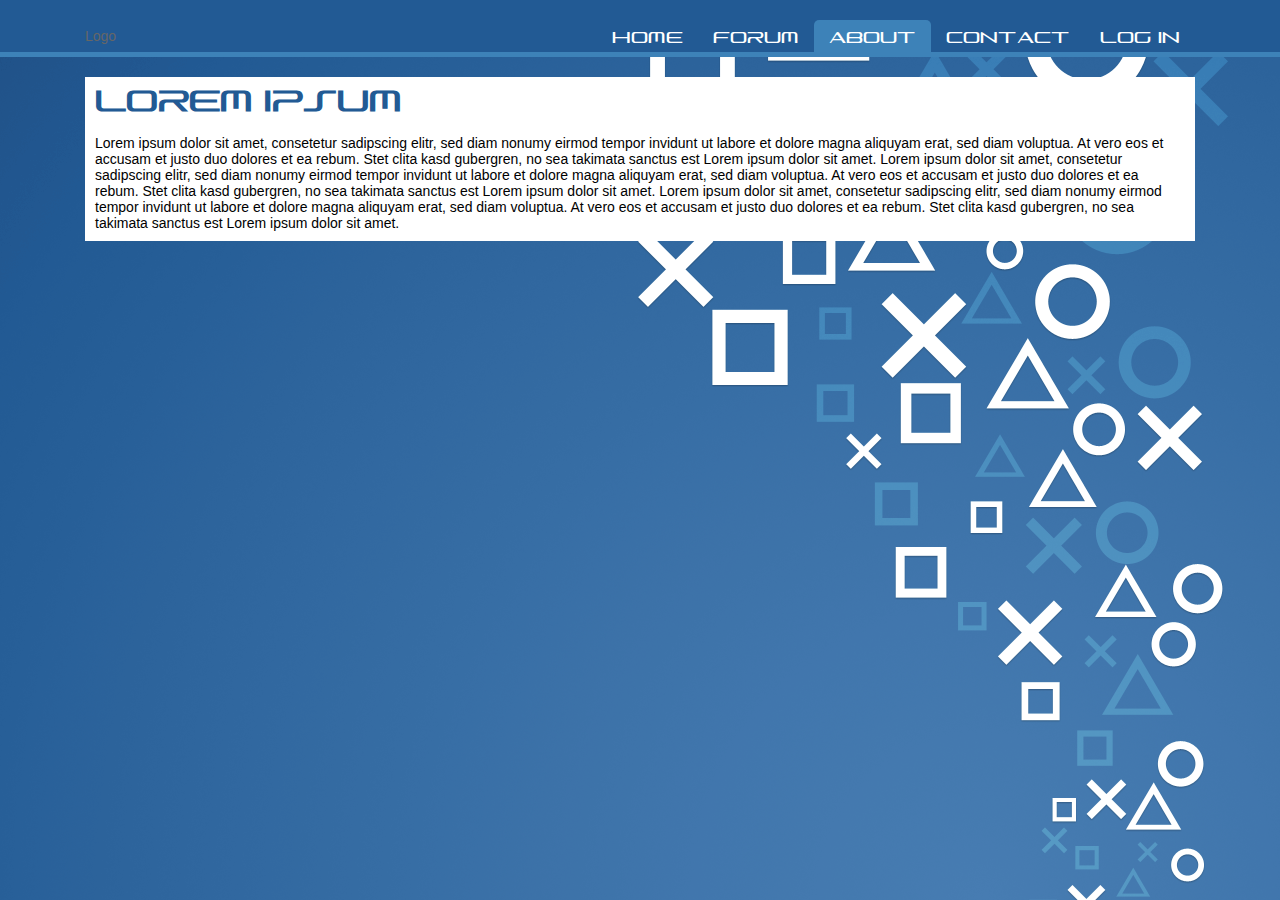
<file: about.html>
<!DOCTYPE html>
<html lang="en" dir="ltr">

<head>
  <title>Forum</title>
  <link rel="stylesheet" href="https://use.fontawesome.com/releases/v5.0.10/css/all.css" integrity="sha384-+d0P83n9kaQMCwj8F4RJB66tzIwOKmrdb46+porD/OvrJ+37WqIM7UoBtwHO6Nlg" crossorigin="anonymous">
  <link rel="stylesheet" type="text/css" href="css/styles.css" />
  <meta name="viewport" content="width=device-width, initial-scale=1">
</head>

<body>

  <div class="nav-wrap">
    <div class="container">
      <a href="">Logo</a>
      <a class="nav-open-link" href="javascript:;"><i class="fas fa-bars"></i></a>
      <ul class="group" id="fancy-nav">
        <li><a href="index.html">Home</a></li>
        <li><a href="forum.html">Forum</a></li>
        <li class="active"><a href="about.html">About</a></li>
        <li><a href="contact.html">Contact</a></li>
        <li><a href="login.html">Log In</a></li>
      </ul>
    </div>
  </div>

  <div class="container">
    <div class="about bgWhite">
      <h1>Lorem ipsum</h1>
      <p>Lorem ipsum dolor sit amet, consetetur sadipscing elitr, sed diam nonumy eirmod tempor invidunt ut labore et dolore magna aliquyam erat, sed diam voluptua. At vero eos et accusam et justo duo dolores et ea rebum. Stet clita kasd gubergren, no sea takimata sanctus est Lorem ipsum dolor sit amet. Lorem ipsum dolor sit amet, consetetur sadipscing elitr, sed diam nonumy eirmod tempor invidunt ut labore et dolore magna aliquyam erat, sed diam voluptua. At vero eos et accusam et justo duo dolores et ea rebum. Stet clita kasd gubergren, no sea takimata sanctus est Lorem ipsum dolor sit amet. Lorem ipsum dolor sit amet, consetetur sadipscing elitr, sed diam nonumy eirmod tempor invidunt ut labore et dolore magna aliquyam erat, sed diam voluptua. At vero eos et accusam et justo duo dolores et ea rebum. Stet clita kasd gubergren, no sea takimata sanctus est Lorem ipsum dolor sit amet.</p>
    </div>
  </div>

  <script type="text/javascript" src="js/jquery-3.3.1.js"></script>
  <script type="text/javascript" src="js/functions.js"></script>
</body>

</html>
</file>
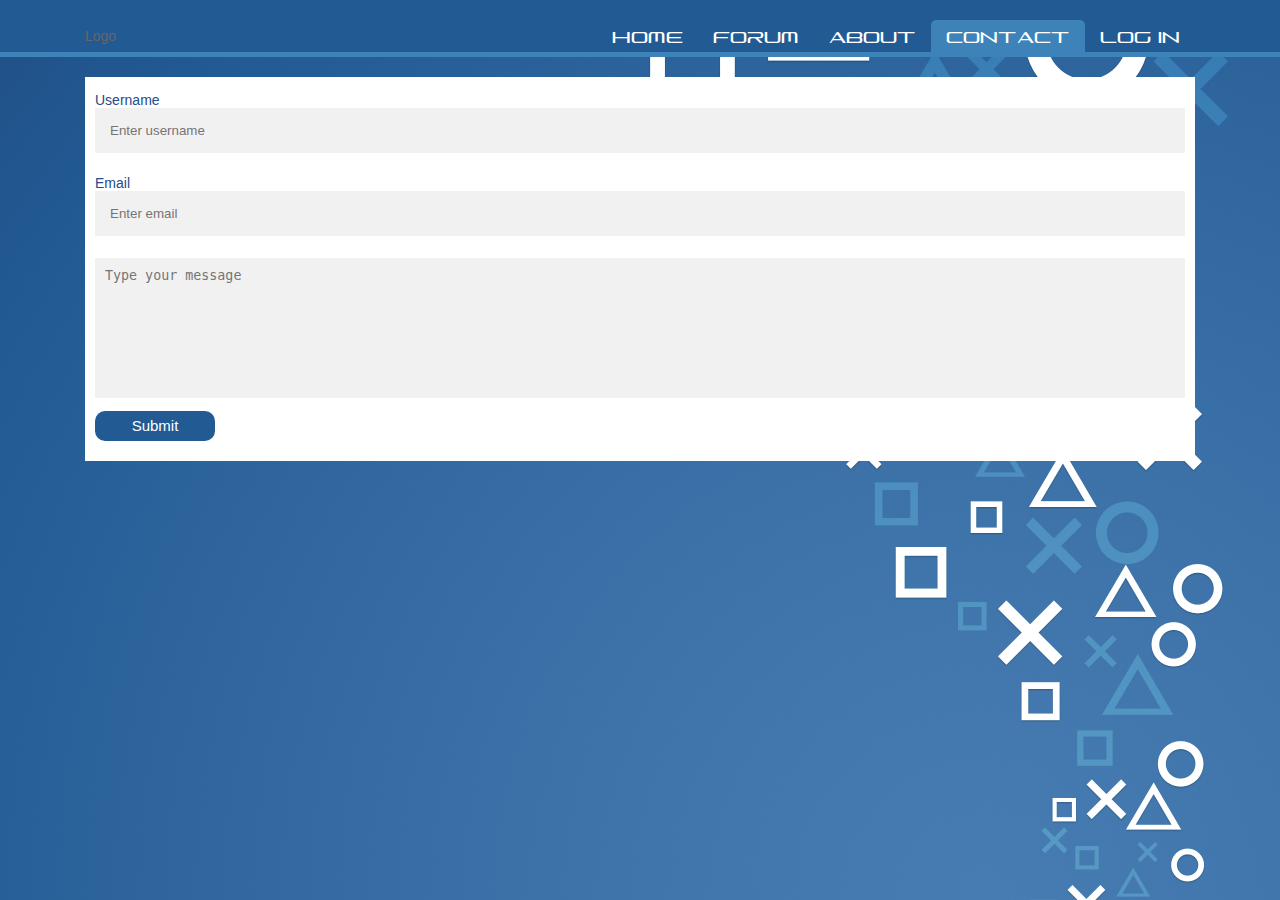
<file: contact.html>
<!DOCTYPE html>
<html lang="en" dir="ltr">

<head>
  <title>Forum</title>
  <link rel="stylesheet" href="https://use.fontawesome.com/releases/v5.0.10/css/all.css" integrity="sha384-+d0P83n9kaQMCwj8F4RJB66tzIwOKmrdb46+porD/OvrJ+37WqIM7UoBtwHO6Nlg" crossorigin="anonymous">
  <link rel="stylesheet" type="text/css" href="css/styles.css" />
  <meta name="viewport" content="width=device-width, initial-scale=1">
</head>

<body>

  <div class="nav-wrap">
    <div class="container">
      <a href="">Logo</a>
      <a class="nav-open-link" href="javascript:;"><i class="fas fa-bars"></i></a>
      <ul class="group" id="fancy-nav">
        <li><a href="index.html">Home</a></li>
        <li><a href="forum.html">Forum</a></li>
        <li><a href="about.html">About</a></li>
        <li class="active"><a href="contact.html">Contact</a></li>
        <li><a href="login.html">Log In</a></li>
      </ul>
    </div>
  </div>

  <div class="container">
    <div class="contact-wrapper bgWhite">
      <form class="contact" action="index.html" method="post">
        <div class="input-group">
          <label for="uname">Username</label>
          <input type="text" name="uname" placeholder="Enter username">
        </div>
        <div class="input-group">
          <label for="email">Email</label>
          <input type="text" name="email" placeholder="Enter email">
        </div>
        <textarea name="topic-body" rows="8" placeholder="Type your message"></textarea>
        <button type="submit" name="button">Submit</button>
      </form>
    </div>
  </div>

  <script type="text/javascript" src="js/jquery-3.3.1.js"></script>
  <script type="text/javascript" src="js/functions.js"></script>
</body>

</html>
</file>
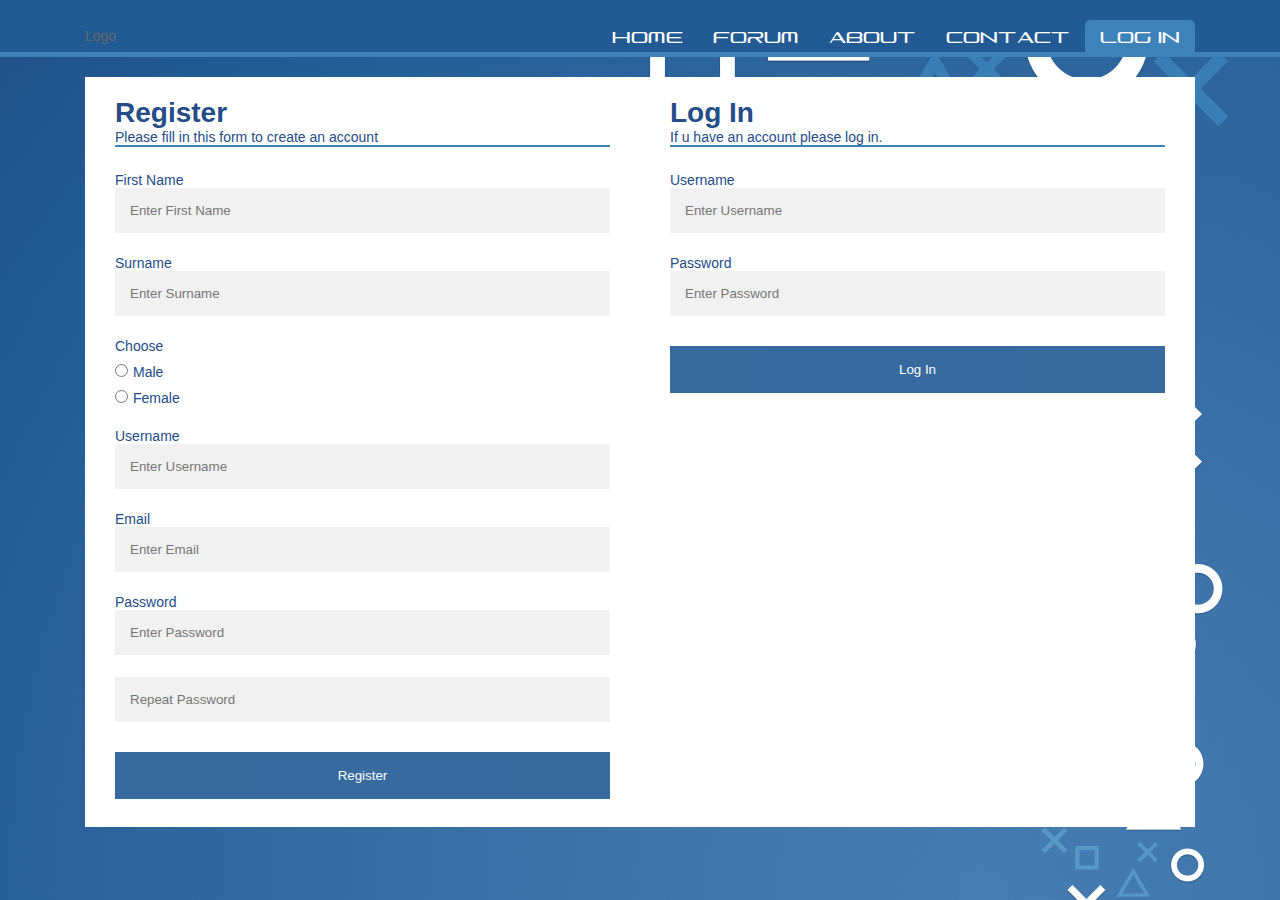
<file: login.html>
<!DOCTYPE html>
<html lang="en" dir="ltr">

<head>
  <title>Forum</title>
  <link rel="stylesheet" href="https://use.fontawesome.com/releases/v5.0.10/css/all.css" integrity="sha384-+d0P83n9kaQMCwj8F4RJB66tzIwOKmrdb46+porD/OvrJ+37WqIM7UoBtwHO6Nlg" crossorigin="anonymous">
  <link rel="stylesheet" type="text/css" href="css/styles.css" />
  <meta name="viewport" content="width=device-width, initial-scale=1">
</head>

<body>

  <div class="nav-wrap">
    <div class="container">
      <a href="">Logo</a>
      <a class="nav-open-link" href="javascript:;"><i class="fas fa-bars"></i></a>
      <ul class="group" id="fancy-nav">
        <li><a href="index.html">Home</a></li>
        <li><a href="forum.html">Forum</a></li>
        <li><a href="about.html">About</a></li>
        <li><a href="contact.html">Contact</a></li>
        <li class="active"><a href="login.html">Log In</a></li>
      </ul>
    </div>
  </div>

  <div class="container login">
    <div class="register-login-wrap">
      <div class="register">
        <form class="register" action="index.html">
          <div class="form-heading">
            <h1>Register</h1>
            <p>Please fill in this form to create an account</p>
            <hr>
          </div>
          <div class="input-group">
            <label for="fname">First Name</label>
            <input id="fname" type="text" placeholder="Enter First Name" name="fname" required>
          </div>
          <div class="input-group">
            <label for="sname">Surname</label>
            <input type="text" placeholder="Enter Surname" name="sname" required>
          </div>
          <div class="input-group input-radio">
            <label for="gender">Choose</label>
            <label><input id="male" type="radio" name="gender" value="male">Male</label>
            <label><input id="female" type="radio" name="gender" value="female">Female</label>
          </div>
          <div class="input-group">
            <label for="uname">Username</label>
            <input type="text" placeholder="Enter Username" name="uname" required>
          </div>
          <div class="input-group">
            <label for="email">Email</label>
            <input type="text" placeholder="Enter Email" name="email" required>
          </div>
          <div class="input-group">
            <label for="psw">Password</label>
            <input type="password" placeholder="Enter Password" name="psw" required>
          </div>
          <div class="input-group">
            <label for="psw-repeat"></label>
            <input type="password" placeholder="Repeat Password" name="psw-repeat" required>
          </div>
          <button type="submit" class="registerbtn">Register</button>

        </form>
      </div>

      <div class="login">
        <form>
          <div class="form-heading">
            <h1>Log In</h1>
            <p>If u have an account please log in.</p>
            <hr>
          </div>
          <div class="input-group">
            <label for="uname">Username</label>
            <input type="text" placeholder="Enter Username" name="uname" required>
          </div>
          <div class="input-group">
            <label for="psw">Password</label>
            <input type="password" placeholder="Enter Password" name="psw" required>
          </div>

          <button type="submit" class="registerbtn">Log In</button>
        </form>
      </div>
    </div>
  </div>

  <script type="text/javascript" src="js/jquery-3.3.1.js"></script>
  <script type="text/javascript" src="js/functions.js"></script>
</body>

</html>
</file>
<file: css/styles.css>
/*!
Chosen, a Select Box Enhancer for jQuery and Prototype
by Patrick Filler for Harvest, http://getharvest.com

Version 1.8.5
Full source at https://github.com/harvesthq/chosen
Copyright (c) 2011-2018 Harvest http://getharvest.com

MIT License, https://github.com/harvesthq/chosen/blob/master/LICENSE.md
This file is generated by `grunt build`, do not edit it by hand.
*/
/* @group Base */
.chosen-container {
  position: relative;
  display: inline-block;
  vertical-align: middle;
  font-size: 13px;
  -webkit-user-select: none;
  -moz-user-select: none;
  -ms-user-select: none;
  user-select: none; }

.chosen-container * {
  -webkit-box-sizing: border-box;
  box-sizing: border-box; }

.chosen-container .chosen-drop {
  position: absolute;
  top: 100%;
  z-index: 1010;
  width: 100%;
  border: 1px solid #aaa;
  border-top: 0;
  background: #fff;
  -webkit-box-shadow: 0 4px 5px rgba(0, 0, 0, 0.15);
  box-shadow: 0 4px 5px rgba(0, 0, 0, 0.15);
  display: none; }

.chosen-container.chosen-with-drop .chosen-drop {
  display: block; }

.chosen-container a {
  cursor: pointer; }

.chosen-container .search-choice .group-name, .chosen-container .chosen-single .group-name {
  margin-right: 4px;
  overflow: hidden;
  white-space: nowrap;
  -o-text-overflow: ellipsis;
  text-overflow: ellipsis;
  font-weight: normal;
  color: #999999; }

.chosen-container .search-choice .group-name:after, .chosen-container .chosen-single .group-name:after {
  content: ":";
  padding-left: 2px;
  vertical-align: top; }

/* @end */
/* @group Single Chosen */
.chosen-container-single .chosen-single {
  position: relative;
  display: block;
  overflow: hidden;
  padding: 0 0 0 8px;
  height: 25px;
  border: 1px solid #aaa;
  border-radius: 5px;
  background-color: #fff;
  background: -webkit-gradient(linear, left top, left bottom, color-stop(20%, #fff), color-stop(50%, #f6f6f6), color-stop(52%, #eee), to(#f4f4f4));
  background: -webkit-linear-gradient(#fff 20%, #f6f6f6 50%, #eee 52%, #f4f4f4 100%);
  background: -o-linear-gradient(#fff 20%, #f6f6f6 50%, #eee 52%, #f4f4f4 100%);
  background: linear-gradient(#fff 20%, #f6f6f6 50%, #eee 52%, #f4f4f4 100%);
  background-clip: padding-box;
  -webkit-box-shadow: 0 0 3px #fff inset, 0 1px 1px rgba(0, 0, 0, 0.1);
  box-shadow: 0 0 3px #fff inset, 0 1px 1px rgba(0, 0, 0, 0.1);
  color: #444;
  text-decoration: none;
  white-space: nowrap;
  line-height: 24px; }

.chosen-container-single .chosen-single input[type="text"] {
  cursor: pointer;
  opacity: 0;
  position: absolute;
  width: 0; }

.chosen-container-single .chosen-default {
  color: #999; }

.chosen-container-single .chosen-single span {
  display: block;
  overflow: hidden;
  margin-right: 26px;
  -o-text-overflow: ellipsis;
  text-overflow: ellipsis;
  white-space: nowrap; }

.chosen-container-single .chosen-single-with-deselect span {
  margin-right: 38px; }

.chosen-container-single .chosen-single abbr {
  position: absolute;
  top: 6px;
  right: 26px;
  display: block;
  width: 12px;
  height: 12px;
  background: url("chosen-sprite.png") -42px 1px no-repeat;
  font-size: 1px; }

.chosen-container-single .chosen-single abbr:hover {
  background-position: -42px -10px; }

.chosen-container-single.chosen-disabled .chosen-single abbr:hover {
  background-position: -42px -10px; }

.chosen-container-single .chosen-single div {
  position: absolute;
  top: 0;
  right: 0;
  display: block;
  width: 18px;
  height: 100%; }

.chosen-container-single .chosen-single div b {
  display: block;
  width: 100%;
  height: 100%;
  background: url("chosen-sprite.png") no-repeat 0px 2px; }

.chosen-container-single .chosen-search {
  position: relative;
  z-index: 1010;
  margin: 0;
  padding: 3px 4px;
  white-space: nowrap; }

.chosen-container-single .chosen-search input[type="text"] {
  margin: 1px 0;
  padding: 4px 20px 4px 5px;
  width: 100%;
  height: auto;
  outline: 0;
  border: 1px solid #aaa;
  background: url("chosen-sprite.png") no-repeat 100% -20px;
  font-size: 1em;
  font-family: sans-serif;
  line-height: normal;
  border-radius: 0; }

.chosen-container-single .chosen-drop {
  margin-top: -1px;
  border-radius: 0 0 4px 4px;
  background-clip: padding-box; }

.chosen-container-single.chosen-container-single-nosearch .chosen-search {
  position: absolute;
  opacity: 0;
  pointer-events: none; }

/* @end */
/* @group Results */
.chosen-container .chosen-results {
  color: #444;
  position: relative;
  overflow-x: hidden;
  overflow-y: auto;
  margin: 0 4px 4px 0;
  padding: 0 0 0 4px;
  max-height: 240px;
  -webkit-overflow-scrolling: touch; }

.chosen-container .chosen-results li {
  display: none;
  margin: 0;
  padding: 5px 6px;
  list-style: none;
  line-height: 15px;
  word-wrap: break-word;
  -webkit-touch-callout: none; }

.chosen-container .chosen-results li.active-result {
  display: list-item;
  cursor: pointer; }

.chosen-container .chosen-results li.disabled-result {
  display: list-item;
  color: #ccc;
  cursor: default; }

.chosen-container .chosen-results li.highlighted {
  background-color: #3875d7;
  background-image: -webkit-gradient(linear, left top, left bottom, color-stop(20%, #3875d7), color-stop(90%, #2a62bc));
  background-image: -webkit-linear-gradient(#3875d7 20%, #2a62bc 90%);
  background-image: -o-linear-gradient(#3875d7 20%, #2a62bc 90%);
  background-image: linear-gradient(#3875d7 20%, #2a62bc 90%);
  color: #fff; }

.chosen-container .chosen-results li.no-results {
  color: #777;
  display: list-item;
  background: #f4f4f4; }

.chosen-container .chosen-results li.group-result {
  display: list-item;
  font-weight: bold;
  cursor: default; }

.chosen-container .chosen-results li.group-option {
  padding-left: 15px; }

.chosen-container .chosen-results li em {
  font-style: normal;
  text-decoration: underline; }

/* @end */
/* @group Multi Chosen */
.chosen-container-multi .chosen-choices {
  position: relative;
  overflow: hidden;
  margin: 0;
  padding: 0 5px;
  width: 100%;
  height: auto;
  border: 1px solid #aaa;
  background-color: #fff;
  background-image: -webkit-gradient(linear, left top, left bottom, color-stop(1%, #eee), color-stop(15%, #fff));
  background-image: -webkit-linear-gradient(#eee 1%, #fff 15%);
  background-image: -o-linear-gradient(#eee 1%, #fff 15%);
  background-image: linear-gradient(#eee 1%, #fff 15%);
  cursor: text; }

.chosen-container-multi .chosen-choices li {
  float: left;
  list-style: none; }

.chosen-container-multi .chosen-choices li.search-field {
  margin: 0;
  padding: 0;
  white-space: nowrap; }

.chosen-container-multi .chosen-choices li.search-field input[type="text"] {
  margin: 1px 0;
  padding: 0;
  height: 25px;
  outline: 0;
  border: 0 !important;
  background: transparent !important;
  -webkit-box-shadow: none;
  box-shadow: none;
  color: #999;
  font-size: 100%;
  font-family: sans-serif;
  line-height: normal;
  border-radius: 0;
  width: 25px; }

.chosen-container-multi .chosen-choices li.search-choice {
  position: relative;
  margin: 3px 5px 3px 0;
  padding: 3px 20px 3px 5px;
  border: 1px solid #aaa;
  max-width: 100%;
  border-radius: 3px;
  background-color: #eeeeee;
  background-image: -webkit-gradient(linear, left top, left bottom, color-stop(20%, #f4f4f4), color-stop(50%, #f0f0f0), color-stop(52%, #e8e8e8), to(#eee));
  background-image: -webkit-linear-gradient(#f4f4f4 20%, #f0f0f0 50%, #e8e8e8 52%, #eee 100%);
  background-image: -o-linear-gradient(#f4f4f4 20%, #f0f0f0 50%, #e8e8e8 52%, #eee 100%);
  background-image: linear-gradient(#f4f4f4 20%, #f0f0f0 50%, #e8e8e8 52%, #eee 100%);
  background-size: 100% 19px;
  background-repeat: repeat-x;
  background-clip: padding-box;
  -webkit-box-shadow: 0 0 2px #fff inset, 0 1px 0 rgba(0, 0, 0, 0.05);
  box-shadow: 0 0 2px #fff inset, 0 1px 0 rgba(0, 0, 0, 0.05);
  color: #333;
  line-height: 13px;
  cursor: default; }

.chosen-container-multi .chosen-choices li.search-choice span {
  word-wrap: break-word; }

.chosen-container-multi .chosen-choices li.search-choice .search-choice-close {
  position: absolute;
  top: 4px;
  right: 3px;
  display: block;
  width: 12px;
  height: 12px;
  background: url("chosen-sprite.png") -42px 1px no-repeat;
  font-size: 1px; }

.chosen-container-multi .chosen-choices li.search-choice .search-choice-close:hover {
  background-position: -42px -10px; }

.chosen-container-multi .chosen-choices li.search-choice-disabled {
  padding-right: 5px;
  border: 1px solid #ccc;
  background-color: #e4e4e4;
  background-image: -webkit-gradient(linear, left top, left bottom, color-stop(20%, #f4f4f4), color-stop(50%, #f0f0f0), color-stop(52%, #e8e8e8), to(#eee));
  background-image: -webkit-linear-gradient(#f4f4f4 20%, #f0f0f0 50%, #e8e8e8 52%, #eee 100%);
  background-image: -o-linear-gradient(#f4f4f4 20%, #f0f0f0 50%, #e8e8e8 52%, #eee 100%);
  background-image: linear-gradient(#f4f4f4 20%, #f0f0f0 50%, #e8e8e8 52%, #eee 100%);
  color: #666; }

.chosen-container-multi .chosen-choices li.search-choice-focus {
  background: #d4d4d4; }

.chosen-container-multi .chosen-choices li.search-choice-focus .search-choice-close {
  background-position: -42px -10px; }

.chosen-container-multi .chosen-results {
  margin: 0;
  padding: 0; }

.chosen-container-multi .chosen-drop .result-selected {
  display: list-item;
  color: #ccc;
  cursor: default; }

/* @end */
/* @group Active  */
.chosen-container-active .chosen-single {
  border: 1px solid #5897fb;
  -webkit-box-shadow: 0 0 5px rgba(0, 0, 0, 0.3);
  box-shadow: 0 0 5px rgba(0, 0, 0, 0.3); }

.chosen-container-active.chosen-with-drop .chosen-single {
  border: 1px solid #aaa;
  border-bottom-right-radius: 0;
  border-bottom-left-radius: 0;
  background-image: -webkit-gradient(linear, left top, left bottom, color-stop(20%, #eee), color-stop(80%, #fff));
  background-image: -webkit-linear-gradient(#eee 20%, #fff 80%);
  background-image: -o-linear-gradient(#eee 20%, #fff 80%);
  background-image: linear-gradient(#eee 20%, #fff 80%);
  -webkit-box-shadow: 0 1px 0 #fff inset;
  box-shadow: 0 1px 0 #fff inset; }

.chosen-container-active.chosen-with-drop .chosen-single div {
  border-left: none;
  background: transparent; }

.chosen-container-active.chosen-with-drop .chosen-single div b {
  background-position: -18px 2px; }

.chosen-container-active .chosen-choices {
  border: 1px solid #5897fb;
  -webkit-box-shadow: 0 0 5px rgba(0, 0, 0, 0.3);
  box-shadow: 0 0 5px rgba(0, 0, 0, 0.3); }

.chosen-container-active .chosen-choices li.search-field input[type="text"] {
  color: #222 !important; }

/* @end */
/* @group Disabled Support */
.chosen-disabled {
  opacity: 0.5 !important;
  cursor: default; }

.chosen-disabled .chosen-single {
  cursor: default; }

.chosen-disabled .chosen-choices .search-choice .search-choice-close {
  cursor: default; }

/* @end */
/* @group Right to Left */
.chosen-rtl {
  text-align: right; }

.chosen-rtl .chosen-single {
  overflow: visible;
  padding: 0 8px 0 0; }

.chosen-rtl .chosen-single span {
  margin-right: 0;
  margin-left: 26px;
  direction: rtl; }

.chosen-rtl .chosen-single-with-deselect span {
  margin-left: 38px; }

.chosen-rtl .chosen-single div {
  right: auto;
  left: 3px; }

.chosen-rtl .chosen-single abbr {
  right: auto;
  left: 26px; }

.chosen-rtl .chosen-choices li {
  float: right; }

.chosen-rtl .chosen-choices li.search-field input[type="text"] {
  direction: rtl; }

.chosen-rtl .chosen-choices li.search-choice {
  margin: 3px 5px 3px 0;
  padding: 3px 5px 3px 19px; }

.chosen-rtl .chosen-choices li.search-choice .search-choice-close {
  right: auto;
  left: 4px; }

.chosen-rtl.chosen-container-single .chosen-results {
  margin: 0 0 4px 4px;
  padding: 0 4px 0 0; }

.chosen-rtl .chosen-results li.group-option {
  padding-right: 15px;
  padding-left: 0; }

.chosen-rtl.chosen-container-active.chosen-with-drop .chosen-single div {
  border-right: none; }

.chosen-rtl .chosen-search input[type="text"] {
  padding: 4px 5px 4px 20px;
  background: url("chosen-sprite.png") no-repeat -30px -20px;
  direction: rtl; }

.chosen-rtl.chosen-container-single .chosen-single div b {
  background-position: 6px 2px; }

.chosen-rtl.chosen-container-single.chosen-with-drop .chosen-single div b {
  background-position: -12px 2px; }

/* @end */
/* @group Retina compatibility */
@media only screen and (-webkit-min-device-pixel-ratio: 1.5), only screen and (-o-min-device-pixel-ratio: 3/2), only screen and (min-resolution: 144dpi), only screen and (min-resolution: 1.5dppx) {
  .chosen-rtl .chosen-search input[type="text"],
  .chosen-container-single .chosen-single abbr,
  .chosen-container-single .chosen-single div b,
  .chosen-container-single .chosen-search input[type="text"],
  .chosen-container-multi .chosen-choices .search-choice .search-choice-close,
  .chosen-container .chosen-results-scroll-down span,
  .chosen-container .chosen-results-scroll-up span {
    background-image: url("chosen-sprite@2x.png") !important;
    background-size: 52px 37px !important;
    background-repeat: no-repeat !important; } }

/* @end */
* {
  -webkit-box-sizing: border-box;
  box-sizing: border-box;
  margin: 0;
  padding: 0;
  border: 0; }

body {
  font-size: 14px;
  font-family: 'Helvetica', sans-serif;
  background-image: url("../images/ps4.png");
  background-position: top right;
  background-attachment: fixed;
  padding-bottom: 50px; }

.container {
  max-width: 1140px;
  padding: 0 15px;
  margin-top: 20px !important;
  margin: 0 auto; }

.bgWhite {
  background: #fff;
  padding: 10px; }

a {
  text-decoration: none;
  color: #666; }

@font-face {
  font-family: 'SlimPlay';
  src: url("../fonts/slimplay/SlimPlay.eot?#iefix") format("embedded-opentype"), url("../fonts/slimplay/SlimPlay.woff") format("woff"), url("../fonts/slimplay/SlimPlay.ttf") format("truetype"), url("../fonts/slimplay/SlimPlay.svg#SlimPlay") format("svg");
  font-weight: normal;
  font-style: normal; }

.nav-wrap {
  overflow: auto;
  margin: 0 auto;
  background: #225A94;
  border-bottom: 5px solid #3D82B8; }
  .nav-wrap .container {
    -webkit-box-align: center;
    -ms-flex-align: center;
    align-items: center;
    -webkit-box-pack: justify;
    -ms-flex-pack: justify;
    justify-content: space-between;
    display: -webkit-box;
    display: -ms-flexbox;
    display: flex;
    background: none;
    -ms-flex-wrap: wrap;
    flex-wrap: wrap; }
    @media only screen and (max-width: 767px) {
      .nav-wrap .container {
        margin-bottom: 15px; } }
    .nav-wrap .container .nav-open-link i {
      color: #fff;
      font-size: 30px; }
    @media only screen and (min-width: 768px) {
      .nav-wrap .container .nav-open-link {
        display: none; } }

#fancy-nav {
  position: relative; }
  @media only screen and (max-width: 767px) {
    #fancy-nav.opened {
      display: -webkit-box;
      display: -ms-flexbox;
      display: flex;
      -webkit-box-orient: vertical;
      -webkit-box-direction: normal;
      -ms-flex-direction: column;
      flex-direction: column; } }
  @media only screen and (max-width: 767px) {
    #fancy-nav {
      display: none;
      width: 100%; } }
  #fancy-nav li {
    list-style: none;
    float: left; }
    #fancy-nav li.active a {
      color: #fff; }
    #fancy-nav li a {
      position: relative;
      z-index: 200;
      color: #fff;
      font-size: 15px;
      font-weight: 400;
      display: block;
      float: left;
      text-decoration: none;
      text-transform: uppercase;
      padding: 0.6em 1em 0.3em;
      font-family: 'SlimPlay', sans-serif; }
      @media only screen and (max-width: 767px) {
        #fancy-nav li a {
          width: 100%;
          text-align: center; } }
      #fancy-nav li a:hover {
        color: white; }
  #fancy-nav #magic-line-two {
    position: absolute;
    top: 0;
    left: 0;
    bottom: 0;
    height: 100% !important;
    width: 100px;
    background-color: #3D82B8;
    z-index: 100;
    border-radius: 5px 5px 0 0; }

.news {
  font-size: 0; }

article {
  max-width: calc(100% / 3 - 14px);
  overflow: hidden;
  margin-right: 20px;
  margin-bottom: 20px;
  background: #fff;
  border-bottom: 10px solid #306792;
  border-radius: 3px;
  position: relative;
  display: inline-block; }
  @media only screen and (max-width: 767px) {
    article {
      max-width: calc(100% / 2 - 10px); } }
  @media only screen and (max-width: 549px) {
    article {
      max-width: 100%;
      margin-right: 0; } }
  @media only screen and (min-width: 768px) {
    article:nth-child(3n) {
      margin-right: 0; } }
  @media only screen and (max-width: 767px) {
    article:nth-child(2n) {
      margin-right: 0; } }
  article .article-title {
    font-weight: 300;
    font-family: 'SlimPlay', sans-serif;
    margin-bottom: 10px; }
  article .article-header {
    position: relative;
    padding: 0;
    margin: 0;
    height: 150px;
    overflow: hidden; }
    article .article-header .inner {
      position: relative;
      -webkit-transform: translateY(-50px);
      -ms-transform: translateY(-50px);
      transform: translateY(-50px);
      -webkit-transition: -webkit-transform 0.5s ease;
      transition: -webkit-transform 0.5s ease;
      -o-transition: transform 0.5s ease;
      transition: transform 0.5s ease;
      transition: transform 0.5s ease, -webkit-transform 0.5s ease; }
    article .article-header h2 {
      height: 50px;
      line-height: 50px;
      margin: 0;
      padding: 0 20px;
      background: black;
      color: white;
      font-weight: 300;
      font-size: 12px;
      font-family: 'SlimPlay', sans-serif; }
    article .article-header img {
      width: 100%; }
  article .article-body {
    position: relative;
    padding: 20px; }
    article .article-body h1 {
      font-size: 16px;
      line-height: 1.4; }
    article .article-body p {
      font-size: 16px;
      line-height: 1.4; }
    article .article-body span {
      position: absolute;
      right: 0;
      bottom: 0;
      padding: 10px;
      background: #3D82B8;
      color: #fff;
      font-weight: 400;
      opacity: 0;
      font-size: 14px;
      -webkit-transition: all 500ms ease;
      -o-transition: all 500ms ease;
      transition: all 500ms ease;
      font-family: 'SlimPlay', sans-serif; }
  article:hover .inner {
    -webkit-transform: translateY(0);
    -ms-transform: translateY(0);
    transform: translateY(0); }
  article:hover .article-body span {
    opacity: 1; }

.login.container {
  margin-top: 20px;
  margin-bottom: 20px;
  background: none; }

.register-login-wrap {
  display: -webkit-box;
  display: -ms-flexbox;
  display: flex;
  background: #fff; }
  @media only screen and (max-width: 767px) {
    .register-login-wrap {
      -webkit-box-orient: vertical;
      -webkit-box-direction: normal;
      -ms-flex-direction: column;
      flex-direction: column; } }
  .register-login-wrap > div {
    -webkit-box-flex: 1;
    -ms-flex: 1;
    flex: 1;
    padding: 20px 30px; }

.registerbtn {
  background-color: #225A94;
  color: #fff;
  padding: 16px 20px;
  margin: 8px 0;
  border: none;
  cursor: pointer;
  width: 100%;
  opacity: 0.9; }
  .registerbtn:hover {
    opacity: 1; }

form.create-new-topic-form {
  display: none;
  margin-top: 20px; }
  form.create-new-topic-form input:focus, form.create-new-topic-form textarea:focus {
    outline: none;
    border-color: red; }
  form.create-new-topic-form input {
    width: 100%;
    padding: 5px;
    border: 0.5px solid #225A94;
    background-color: #F1F1F1; }
  form.create-new-topic-form .selects-cat-tag {
    margin: 10px 0; }
  form.create-new-topic-form select {
    background-color: #225A94;
    color: #fff;
    font-size: 15px;
    text-align: center;
    width: 130px;
    height: 130px;
    border-radius: 5px;
    margin: 10px 0; }
    form.create-new-topic-form select:active {
      outline: none;
      background-color: #3D82B8; }
    form.create-new-topic-form select:focus {
      outline: none; }
  form.create-new-topic-form textarea {
    resize: none;
    width: 100%;
    height: 200px;
    padding: 5px;
    border: 0.5px solid #225A94;
    background-color: #F1F1F1; }
  form.create-new-topic-form button {
    background-color: #225A94;
    color: #fff;
    font-size: 15px;
    width: 120px;
    height: 30px;
    border-radius: 10px;
    margin: 10px 0;
    cursor: pointer; }
    form.create-new-topic-form button:focus {
      outline: none; }
    form.create-new-topic-form button:hover {
      background-color: #3D82B8; }
  form.create-new-topic-form .create-new-topic-form-cancel {
    background-color: #fff;
    color: #225A94;
    width: 90px;
    height: 30px;
    cursor: pointer; }
    form.create-new-topic-form .create-new-topic-form-cancel:focus {
      outline: none; }
    form.create-new-topic-form .create-new-topic-form-cancel:hover {
      color: red;
      background-color: #fff; }

.about h1 {
  color: #225A94;
  text-transform: uppercase;
  margin-bottom: 16px;
  font-family: 'SlimPlay', sans-serif; }

.topic-list {
  width: 100%; }
  .topic-list th {
    text-align: center;
    padding: 10px 20px;
    font-size: 16px;
    font-family: 'SlimPlay', sans-serif;
    border-bottom: 1px solid #225A94; }
  .topic-list tbody td:first-child,
  .topic-list tbody th:first-child,
  .topic-list thead td:first-child,
  .topic-list thead th:first-child {
    text-align: left; }
  @media only screen and (max-width: 991px) {
    .topic-list thead {
      display: none; } }
  @media only screen and (max-width: 991px) {
    .topic-list tbody .topic-list-item {
      display: -webkit-box;
      display: -ms-flexbox;
      display: flex;
      -webkit-box-orient: vertical;
      -webkit-box-direction: normal;
      -ms-flex-direction: column;
      flex-direction: column;
      border-bottom: 1px solid #ddd; } }
  .topic-list tbody .topic-list-item:last-child {
    border-bottom: none; }
  @media only screen and (max-width: 991px) {
    .topic-list tbody .topic-list-item td {
      text-align: left;
      display: -webkit-box;
      display: -ms-flexbox;
      display: flex;
      padding: 10px 0;
      -webkit-box-align: center;
      -ms-flex-align: center;
      align-items: center; } }
  @media only screen and (max-width: 767px) {
    .topic-list tbody .topic-list-item td:nth-child(1) {
      -webkit-box-orient: vertical;
      -webkit-box-direction: normal;
      -ms-flex-direction: column;
      flex-direction: column;
      -webkit-box-align: start;
      -ms-flex-align: start;
      align-items: flex-start; } }
  @media only screen and (max-width: 767px) {
    .topic-list tbody .topic-list-item td:nth-child(1):before {
      margin-bottom: 15px; } }
  .topic-list tbody .topic-list-item td:before {
    content: attr(data-col-name);
    font-family: 'SlimPlay', sans-serif;
    width: 130px; }
    @media only screen and (min-width: 992px) {
      .topic-list tbody .topic-list-item td:before {
        display: none; } }
  .topic-list td {
    text-align: center;
    padding: 10px 20px;
    font-size: 15px; }
    .topic-list td .discourse-tags,
    .topic-list td .title {
      text-align: left; }
  .topic-list .topic-post-badges {
    color: green;
    font-weight: bold; }

.contact textarea {
  padding: 10px;
  width: 100%;
  resize: none;
  background: #F1F1F1; }

.contact button {
  background-color: #225A94;
  color: #fff;
  font-size: 15px;
  width: 120px;
  height: 30px;
  border-radius: 10px;
  margin: 10px 0;
  cursor: pointer; }
  .contact button:focus {
    outline: none; }
  .contact button:hover {
    background-color: #3D82B8; }

.input-group {
  margin: 5px 0 22px; }
  .input-group label {
    color: #244C89; }
  .input-group input:not([type="radio"]) {
    width: 100%;
    padding: 15px;
    border: none;
    background: #F1F1F1; }
    .input-group input:not([type="radio"]):focus {
      background-color: #F1F1F1;
      outline: none; }
  .input-group.input-radio label {
    margin: 10px 0;
    display: block; }
    .input-group.input-radio label input {
      margin-right: 5px; }

.form-heading h1, .form-heading p {
  color: #244C89; }

.form-heading hr {
  border: 1px solid #3D82B8;
  margin-bottom: 25px; }

.forum-head {
  display: -webkit-box;
  display: -ms-flexbox;
  display: flex;
  -webkit-box-pack: justify;
  -ms-flex-pack: justify;
  justify-content: space-between; }
  @media only screen and (max-width: 991px) {
    .forum-head {
      display: inline-block; } }
  .forum-head select {
    background-color: #3D82B8;
    color: #fff;
    font-size: 15px;
    width: 130px;
    height: 30px;
    border-radius: 10px;
    margin: 10px 0; }
    .forum-head select:active {
      outline: none;
      background-color: #225A94; }
    .forum-head select:focus {
      outline: none; }
  .forum-head button {
    background-color: #3D82B8;
    color: #fff;
    font-size: 15px;
    width: 90px;
    height: 30px;
    border-radius: 10px;
    margin: 10px 0;
    cursor: pointer; }
    .forum-head button:focus {
      outline: none; }
    .forum-head button:hover {
      background-color: #225A94; }
    .forum-head button.last {
      background-color: #3D82B8;
      color: #fff;
      font-size: 15px;
      width: 120px;
      height: 30px;
      border-radius: 10px;
      margin: 10px 0; }
      .forum-head button.last:hover {
        background-color: #225A94; }

.chosen-container {
  width: 300px !important; }

.chosen-container-multi .chosen-choices {
  border: 1px solid #225A94; }

.chosen-container-multi.chosen-with-drop .chosen-choices {
  -webkit-box-shadow: none;
  box-shadow: none;
  border-color: red; }
</file>
